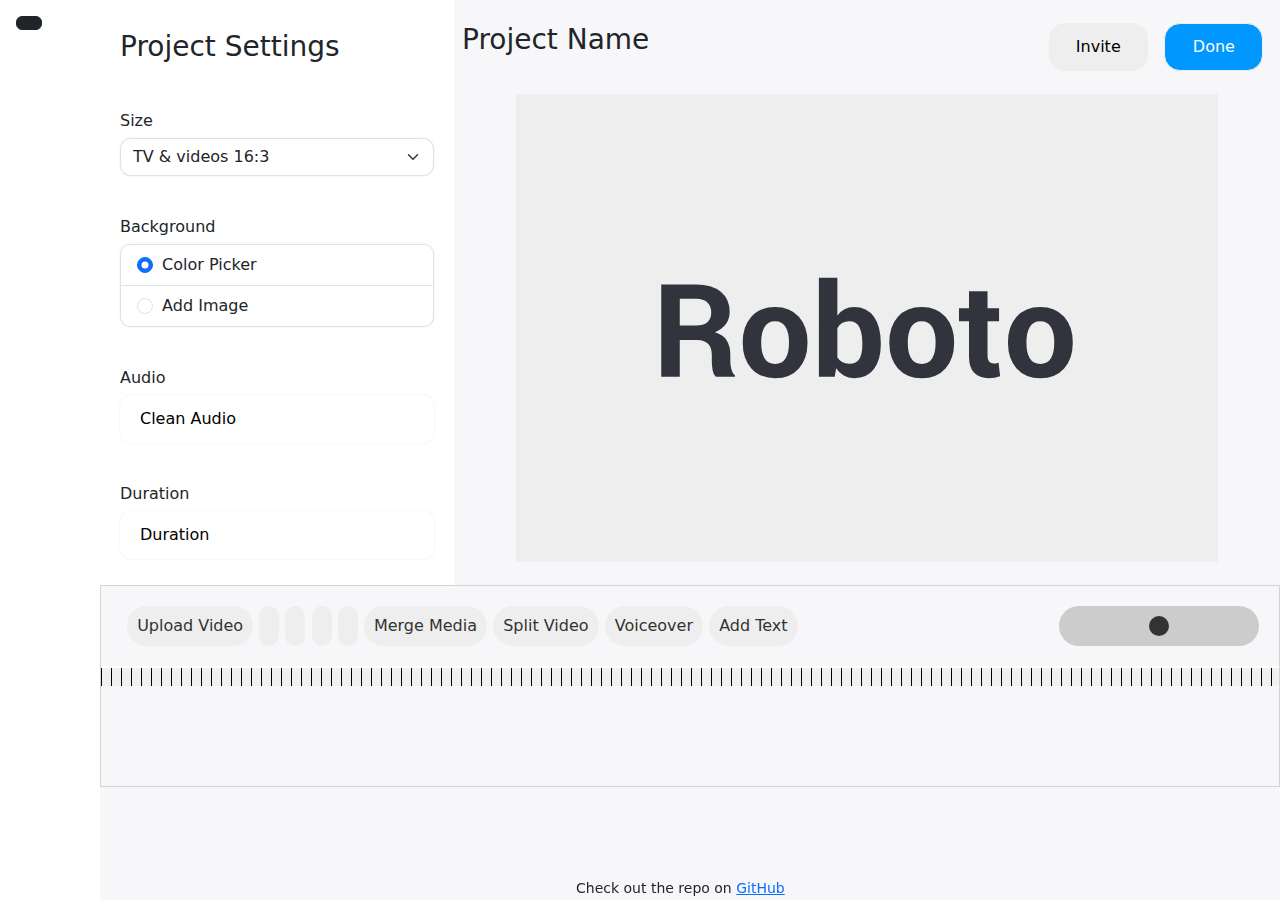
<file: html/edit-video.html>
<!DOCTYPE html>
<html lang="en">
  <head>
    <meta charset="UTF-8" />
    <meta name="viewport" content="width=device-width, initial-scale=1.0" />
    <title>Edit - Clip Craft</title>
    <link rel="stylesheet" href="../css/edit-video.css" />
    <link
      href="https://cdn.jsdelivr.net/npm/bootstrap@5.3.3/dist/css/bootstrap.min.css"
      rel="stylesheet"
      integrity="sha384-QWTKZyjpPEjISv5WaRU9OFeRpok6YctnYmDr5pNlyT2bRjXh0JMhjY6hW+ALEwIH"
      crossorigin="anonymous"
    />
    <link
      rel="stylesheet"
      href="https://cdnjs.cloudflare.com/ajax/libs/font-awesome/6.5.1/css/all.min.css"
      integrity="sha512-DTOQO9RWCH3ppGqcWaEA1BIZOC6xxalwEsw9c2QQeAIftl+Vegovlnee1c9QX4TctnWMn13TZye+giMm8e2LwA=="
      crossorigin="anonymous"
      referrerpolicy="no-referrer"
    />
  </head>
  <body>
    <div class="hamburger">
      <button
        class="btn btn-dark mt-3 ms-3"
        type="button"
        data-bs-toggle="offcanvas"
        data-bs-target="#offcanvasExample"
        aria-controls="offcanvasExample"
      >
        <i class="fa-solid fa-bars"></i>
      </button>
    </div>
    <div class="box">
      <div class="upper-half">
        <div class="project-setting">
          <h3 class="mb-3" style="margin-top: 15px">Project Settings</h3>
          <div class="size">
            <h6>Size</h6>
            <select class="form-select" aria-label="Default select example">
              <option selected value="1">TV & videos 16:3</option>
              <option value="2">Ultrawide 21:9</option>
              <option value="3">Photography 4:3</option>
              <option value="4">Social Icons 1:1</option>
            </select>
          </div>

          <div class="background">
            <h6>Background</h6>
            <ul class="list-group">
              <li class="list-group-item">
                <input
                  class="form-check-input me-1"
                  type="radio"
                  name="listGroupRadio"
                  value=""
                  id="firstRadio"
                  checked
                />
                <label class="form-check-label" for="firstRadio"
                  >Color Picker
                </label>
              </li>
              <li class="list-group-item">
                <input
                  class="form-check-input me-1"
                  type="radio"
                  name="listGroupRadio"
                  value=""
                  id="secondRadio"
                />
                <label class="form-check-label" for="secondRadio"
                  >Add Image</label
                >
              </li>
            </ul>
          </div>

          <div class="audio">
            <h6>Audio</h6>
            <button>
              <span>Clean Audio</span> <i class="fa-solid fa-gift"></i>
            </button>
          </div>
          <div class="audio">
            <h6>Duration</h6>
            <button>
              <span>Duration</span>
            </button>
          </div>
        </div>
        <div class="preview">
          <div class="header">
            <h3 class="ms-2">Project Name</h3>
            <div class="actions">
              <div class="undo">
                <button
                  type="button"
                  class="btn btn-link"
                  data-bs-toggle="tooltip"
                  data-bs-placement="left"
                  data-bs-title="undo"
                >
                  <i class="fa-solid fa-rotate-left"></i>
                </button>
                <button
                  type="button"
                  class="btn btn-link"
                  data-bs-toggle="tooltip"
                  data-bs-placement="top"
                  data-bs-title="redo"
                >
                  <i class="fa-solid fa-rotate-right"></i>
                </button>
              </div>
              <div class="invites">
                <button id="" style="background-color: #eee">
                  Invite <i class="fa-solid fa-user-plus"></i>
                </button>
                <button id="inv">Done <i class="fa-solid fa-check"></i></button>
              </div>
            </div>
          </div>
          <div class="img-preview" id="img-preview">
            <img
              src="../images/placeholderImg.svg"
              alt=""
              id="placeholderImg"
            />
          </div>
        </div>
      </div>
      <div class="edit-options">
        <div id="upload-container">
          <div class="action-btn">
            <button id="upload-btn">Upload Video</button>
            <button
              type="button"
              class="btn btn-link"
              data-bs-toggle="tooltip"
              data-bs-placement="top"
              data-bs-title="Previous frame"
            >
              <i class="fa-solid fa-backward"></i>
            </button>
            <button
              type="button"
              class="btn btn-link"
              data-bs-toggle="tooltip"
              data-bs-placement="top"
              data-bs-title="Resume"
            >
              <i class="fa-solid fa-play"></i>
            </button>
            <button
              type="button"
              class="btn btn-link"
              data-bs-toggle="tooltip"
              data-bs-placement="top"
              data-bs-title="Next frame"
            >
              <i class="fa-solid fa-forward"></i>
            </button>
            <button
              type="button"
              class="btn btn-link"
              data-bs-toggle="tooltip"
              data-bs-placement="top"
              data-bs-title="Mute"
            >
              <i class="fa-solid fa-volume-xmark"></i>
            </button>
            <button type="button" class="btn btn-dark">
              <i class="fa-solid fa-plus"></i> Merge Media
            </button>
            <button type="button" class="btn btn-dark">
              <i class="fa-solid fa-scissors"></i> Split Video
            </button>
            <button type="button" class="btn btn-dark">
              <i class="fa-solid fa-microphone"></i> Voiceover
            </button>
            <button type="button" class="btn btn-dark">Add Text</button>
          </div>
          <div class="file-inp" hidden>
            <input type="file" id="video-input" />
          </div>

          <div class="volume-slider">
            <div class="volume-icons">
              <i class="fa-solid fa-magnifying-glass-minus"></i>
              <i class="fa-solid fa-magnifying-glass-plus"></i>
            </div>

            <input type="range" min="0" max="100" value="50" step="1" />
          </div>
        </div>

        <div id="video-container" hidden>
          <video id="video" width="400" controls>
            <source id="video-source" type="video/mp4" />
            Your browser does not support HTML5 video.
          </video>
          <div id="video-frame"></div>
          <div id="slider-container">
            <input id="slider" type="range" min="0" max="100" value="0" />
          </div>
        </div>
        <div id="ruler-container">
          <div id="ruler"></div>
        </div>
        <div id="frames-container">
          <div id="drag-line"></div>
        </div>
        <div id="loading-overlay">
          <div class="spinner-border" role="status">
            <span class="visually-hidden">Loading...</span>
          </div>
        </div>
      </div>
      <div class="git">
        <small
          >Check out the repo on
          <a href="https://github.com/Rahulpanchal16/video-editor-UI"
            >GitHub</a
          ></small
        >
      </div>
    </div>

    <!-- Hidden Sidebar -->
    <div
      style="width: 100px"
      class="offcanvas offcanvas-start"
      tabindex="-1"
      id="offcanvasExample"
      aria-labelledby="offcanvasExampleLabel"
    >
      <div class="mt-4 mx-auto">
        <button
          type="button"
          class="btn-close"
          data-bs-dismiss="offcanvas"
          aria-label="Close"
        ></button>
      </div>
      <div class="offcanvas-body">
        <div class="items">
          <button
            onclick="redirectToHome()"
            type="button"
            class="btn btn-link"
            data-bs-toggle="tooltip"
            data-bs-placement="right"
            data-bs-title="Home"
          >
            <i class="fa-solid fa-house"></i>
          </button>
          <button
            type="button"
            class="btn btn-link"
            data-bs-toggle="tooltip"
            data-bs-placement="right"
            data-bs-title="Settings"
          >
            <i class="fa-solid fa-gear"></i>
          </button>
          <button
            type="button"
            class="btn btn-link"
            data-bs-toggle="tooltip"
            data-bs-placement="right"
            data-bs-title="Media"
          >
            <i class="fa-solid fa-plus"></i>
          </button>
          <button
            type="button"
            class="btn btn-link"
            data-bs-toggle="tooltip"
            data-bs-placement="right"
            data-bs-title="Audio"
          >
            <i class="fa-solid fa-music"></i>
          </button>
          <button
            type="button"
            class="btn btn-link"
            data-bs-toggle="tooltip"
            data-bs-placement="right"
            data-bs-title="Subtitles"
          >
            <i class="fa-solid fa-closed-captioning"></i>
          </button>
          <button
            type="button"
            class="btn btn-link"
            data-bs-toggle="tooltip"
            data-bs-placement="right"
            data-bs-title="Text"
          >
            <i class="fa-solid fa-comment"></i>
          </button>
          <button
            type="button"
            class="btn btn-link"
            data-bs-toggle="tooltip"
            data-bs-placement="right"
            data-bs-title="Share"
          >
            <i class="fa-solid fa-share-nodes"></i>
          </button>
          <button
            id="help"
            type="button"
            class="btn btn-link"
            data-bs-toggle="tooltip"
            data-bs-placement="right"
            data-bs-title="help"
          >
            <i class="fa-solid fa-question"></i>
          </button>
        </div>
      </div>
    </div>

    <script
      src="https://cdn.jsdelivr.net/npm/bootstrap@5.3.3/dist/js/bootstrap.bundle.min.js"
      integrity="sha384-YvpcrYf0tY3lHB60NNkmXc5s9fDVZLESaAA55NDzOxhy9GkcIdslK1eN7N6jIeHz"
      crossorigin="anonymous"
    ></script>
    <script>
      const tooltipTriggerList = document.querySelectorAll(
        '[data-bs-toggle="tooltip"]'
      );
      const tooltipList = [...tooltipTriggerList].map(
        (tooltipTriggerEl) => new bootstrap.Tooltip(tooltipTriggerEl)
      );
    </script>

    <script src="../js/script.js"></script>
  </body>
</html>
</file>
<file: css/edit-video.css>
body {
  background-color: #f7f7f9;
}

.hamburger {
  position: fixed;
  top: 0;
  left: 0;
  z-index: 1000;
}

.box {
  height: 100vh;
  display: flex;
  flex-direction: column;
  justify-content: start;
  margin-left: 100px;
  background-color: #f7f7f9;
}
#upload-container {
  padding: 10px;
  margin: 10px;
  display: flex;
  flex-direction: row;
  justify-content: space-between;
}
#upload-container button {
  background-color: #eeeeee;
  border: none;
  border-radius: 20px;
  color: #333333;
  width: auto;
  padding: 0 10px;
  text-align: center;
}

#upload-container button:hover {
  background-color: #333;
  color: white;
}

#upload-btn:hover {
  background-color: #333;
  color: white;
}
.action-btn {
  display: flex;
  flex-direction: row;
  justify-content: space-evenly;
  border-radius: 50%;
  width: 60%;
}

#video-container {
  margin: 20px;
  display: none;
  max-width: 600px;
  position: relative;
}
#video-frame {
  border: 2px solid #000;
  position: absolute;
  top: 0;
  left: 0;
  width: 100px;
  height: auto;
  pointer-events: none;
}
#slider-container {
  margin-top: 20px;
}
#slider {
  width: 100%;
}
#current-frame {
  margin-top: 20px;
}
#frames-container {
  justify-content: end;

  overflow-x: scroll;
  white-space: nowrap;
  padding: 2px 0;
  height: 100px;
  scrollbar-width: thin;
  scrollbar-color: #aaa transparent;
  background-color: #f7f7f9;
  z-index: 999;
  overflow: auto;
  position: relative;
}
.drag-line {
  position: absolute;
  top: 0;
  left: 2px;
  width: 2px;
  height: 80%;
  background-color: red;
  cursor: ew-resize;
}
.red-dot {
  position: absolute;
  bottom: 80%;
  left: 5px;
  width: 15px;
  height: 15px;
  background-color: red;
  border-radius: 50%;
  cursor: pointer;
  transform: translate(-50%, -50%);
}

#frames-container::-webkit-scrollbar {
  width: 10px;
}
#frames-container::-webkit-scrollbar-thumb {
  background-color: #aaa;
  border-radius: 10px;
}
#loading-overlay {
  position: fixed;
  top: 0;
  left: 0;
  width: 100%;
  height: 100%;
  background-color: rgba(255, 255, 255, 0.5);
  backdrop-filter: blur(5px);
  display: none;
}

.spinner-border {
  position: absolute;
  top: 50%;
  left: 50%;
}

.frame {
  display: inline-block;
  margin-right: 0;
  cursor: pointer;
  width: 10px;
}
#preview-container {
  margin-top: 10px;
  position: fixed;
  top: 20px;
  right: 20px;
  width: 600px;
  max-height: 300px;
  overflow: hidden;
}
#preview-container img {
  width: 100%;
  height: 100%;
  object-fit: contain;
  border: none;
}

.volume-slider {
  width: 200px;
  height: 40px;
  position: relative;
}

.volume-slider input[type="range"] {
  width: 100%;
  height: 100%;
  -webkit-appearance: none;
  appearance: none;
  outline: none;
  background: linear-gradient(to right, #ccc 0%, #ccc 100%);
  border-radius: 20px;
  cursor: pointer;
}

.volume-slider input[type="range"]::-webkit-slider-thumb {
  -webkit-appearance: none;
  appearance: none;
  width: 20px;
  height: 20px;
  background-color: #333;
  border-radius: 50%;
  cursor: pointer;
  position: relative;
  z-index: 2;
}

.volume-icons {
  position: absolute;
  top: 50%;
  transform: translateY(-50%);
  width: 100%;
  display: flex;
  justify-content: space-between;
  padding: 0 10px;
}

.volume-icons i {
  color: #333;
  font-size: 20px;
  cursor: pointer;
  position: relative;
  z-index: 1;
}

.upper-half {
  display: flex;
  flex-direction: row;
  justify-content: space-between;
  height: 65%;
  width: 100%;
}
.items {
  display: flex;
  flex-direction: column;
  align-items: center;
}

.items button {
  padding: 0;
  width: 100%;
  height: 3em;
  font-size: x-large;
  color: black;
}

.options button {
  font-size: larger;
  color: black;
}

.project-setting {
  overflow-y: scroll;
  display: flex;
  flex-direction: column;
  justify-content: space-around;
  width: 30%;
  background-color: white;
  padding: 0px 20px;
}
.size select {
  box-shadow: 0 0 2px rgba(0, 0, 0, 0.1);
  border-radius: 0.7rem;
}
.project-setting ul {
  border-radius: 10px;
}
.project-setting button {
  border-radius: 0.7rem;
}

.size {
  margin-bottom: 10px;
}
.background {
  margin-bottom: 10px;
}
.background ul {
  box-shadow: 0 0 2px rgba(0, 0, 0, 0.1);
}
.audio {
  margin-bottom: 10px;
}
.audio button {
  display: flex;
  flex-direction: row;
  align-items: center;
  justify-content: space-between;
  background-color: white;
  border: none;
  text-align: start;
  height: 3rem;
  width: 100%;
  padding: 0 20px;
  box-shadow: 0 0 2px rgba(0, 0, 0, 0.1);
}

.preview {
  width: 70%;
  display: flex;
  flex-direction: column;
  justify-content: space-evenly;
}
.header {
  display: flex;
  flex-direction: row;
  justify-content: space-between;
}
.header span {
  font-weight: 500;
}
.header h3 {
  font-weight: 100;
}

.actions {
  display: flex;
  flex-direction: row;
  justify-content: space-between;
  width: 60%;
}
.undo {
  display: flex;
  flex-direction: row;
  justify-content: center;
  padding: 0;
}
.invites {
  display: flex;
  flex-direction: row;
  justify-content: space-evenly;
  width: 50%;
}
.invites button {
  background-color: transparent;
  border: 1px solid #eeeeee;
  padding: 0;
  border-radius: 1rem;
  height: 3rem;
  width: 40%;
}
#inv {
  background-color: #0098fe;
  color: white;
}
.img-preview {
  height: 80%;
  display: flex;
  justify-content: center;
}

.edit-options {
  height: auto;
  border: 1px solid lightgray;
  width: 100%;
}
.git {
  position: fixed;
  bottom: 0;
  left: 45%;
  right: auto;
}
.file-inp {
  display: flex;
  flex-direction: row;
  align-items: center;
  text-align: center;
}
#ruler-container {
  bottom: 5;
  left: 0;
  width: 100%;
  justify-content: center;
  height: 20px;
  background-color: #f0f0f0;
  overflow-x: auto;
}

#ruler {
  height: 100%;
  background: repeating-linear-gradient(
    to right,
    #000 0,
    #000 1px,
    transparent 1px,
    transparent 10px
  );
  font-size: 10px;
  color: #000;
  white-space: nowrap;
  position: relative;
  padding-left: 50px;
}

#ruler::before {
  content: "";
  position: absolute;
  top: 0;
  bottom: 0;
  left: 0;
  width: 100%;
  border-top: 2px solid white;
  z-index: 1;
}

#ruler span {
  position: absolute;
  bottom: 0;
  transform: translateX(-50%);
  white-space: nowrap;
}
</file>
